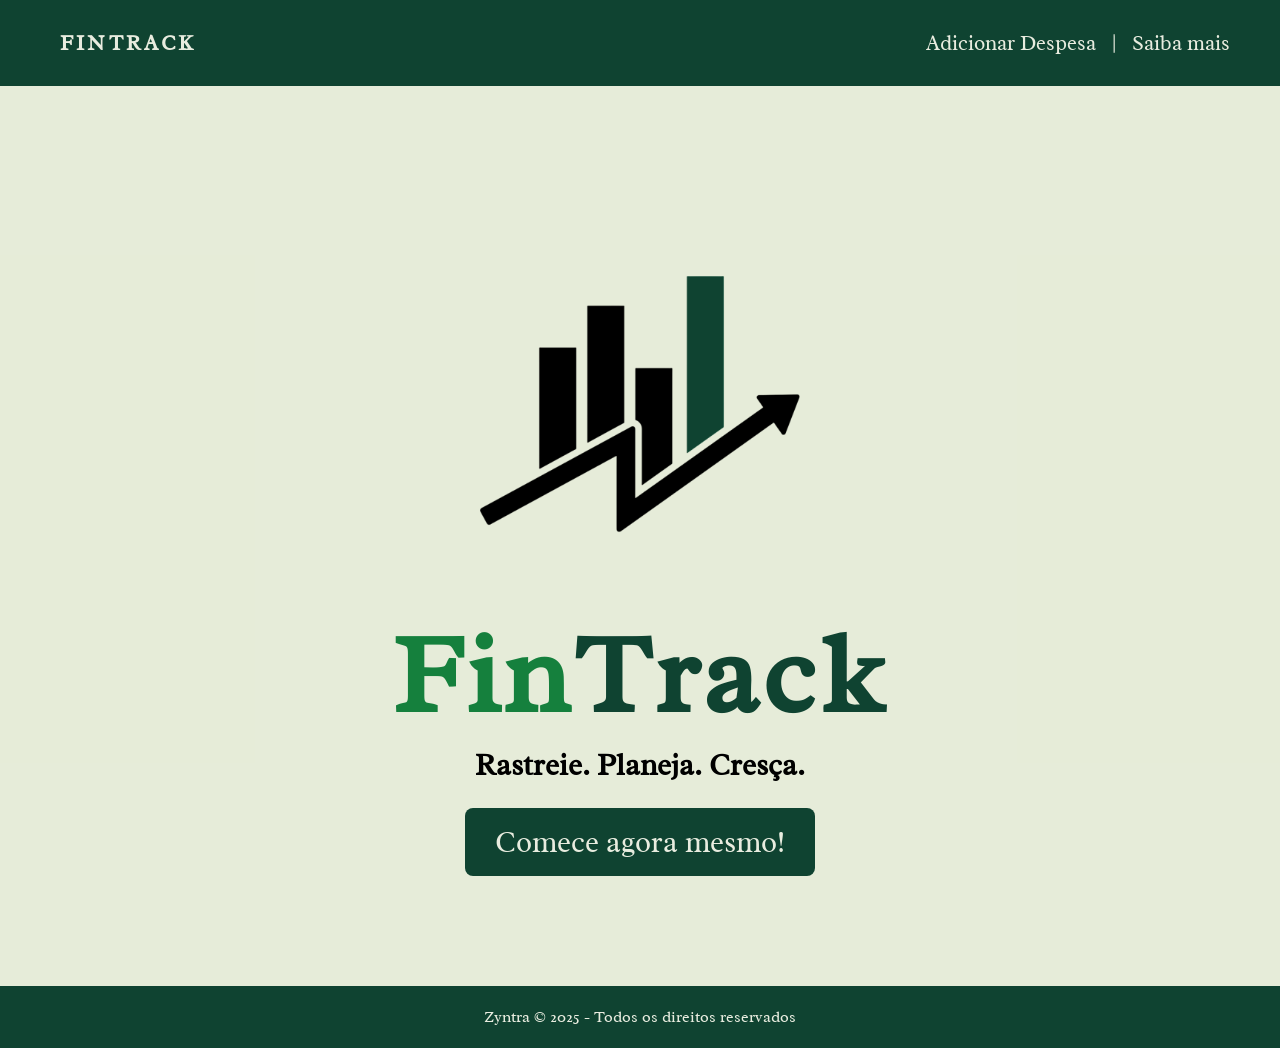
<file: index.html>
<!DOCTYPE html>
<html lang="pt-BR">
<head>
    <link rel="preconnect" href="https://fonts.googleapis.com">
    <link rel="preconnect" href="https://fonts.gstatic.com" crossorigin>

    <meta charset="UTF-8">
    <meta name="viewport" content="width=device-width, initial-scale=1.0">

    <title>FinTrack</title>

    <link href="https://fonts.googleapis.com/css2?family=Radley:ital@0;1&display=swap" rel="stylesheet">
    <link rel="icon" href="assets/Favicon FT.png">
    <link rel="stylesheet" href="styles/index.css">   
</head>
<body>
    <header>
        <nav id="navbar">
            <a href="index.html" class="logo-nav"><strong>FINTRACK</strong></a>
            <div class="nav-links">
                <a href="form.html">Adicionar Despesa</a>
                <a>|</a>
                <a href="about.html">Saiba mais</a>
            </div>
        </nav>
    </header>

    <main class="home">
        <img src="assets/Logo FinTrack.png" alt="logo fintrack" class="logo-img">
        <h1><span class="fin">Fin</span><span class="track">Track</span></h1>
        <p class="slogan"><strong>Rastreie. Planeja. Cresça.</strong></p>
        <a href="form.html" class="cta">Comece agora mesmo!</a>
    </main>

    <footer>
        <span id="copyright"><a href="http://instagram.com/zyntra.br" target="_blank" rel="noopener noreferrer">Zyntra © 2025 - Todos os direitos reservados</a></span>
    </footer>
</body>
</html>
</file>
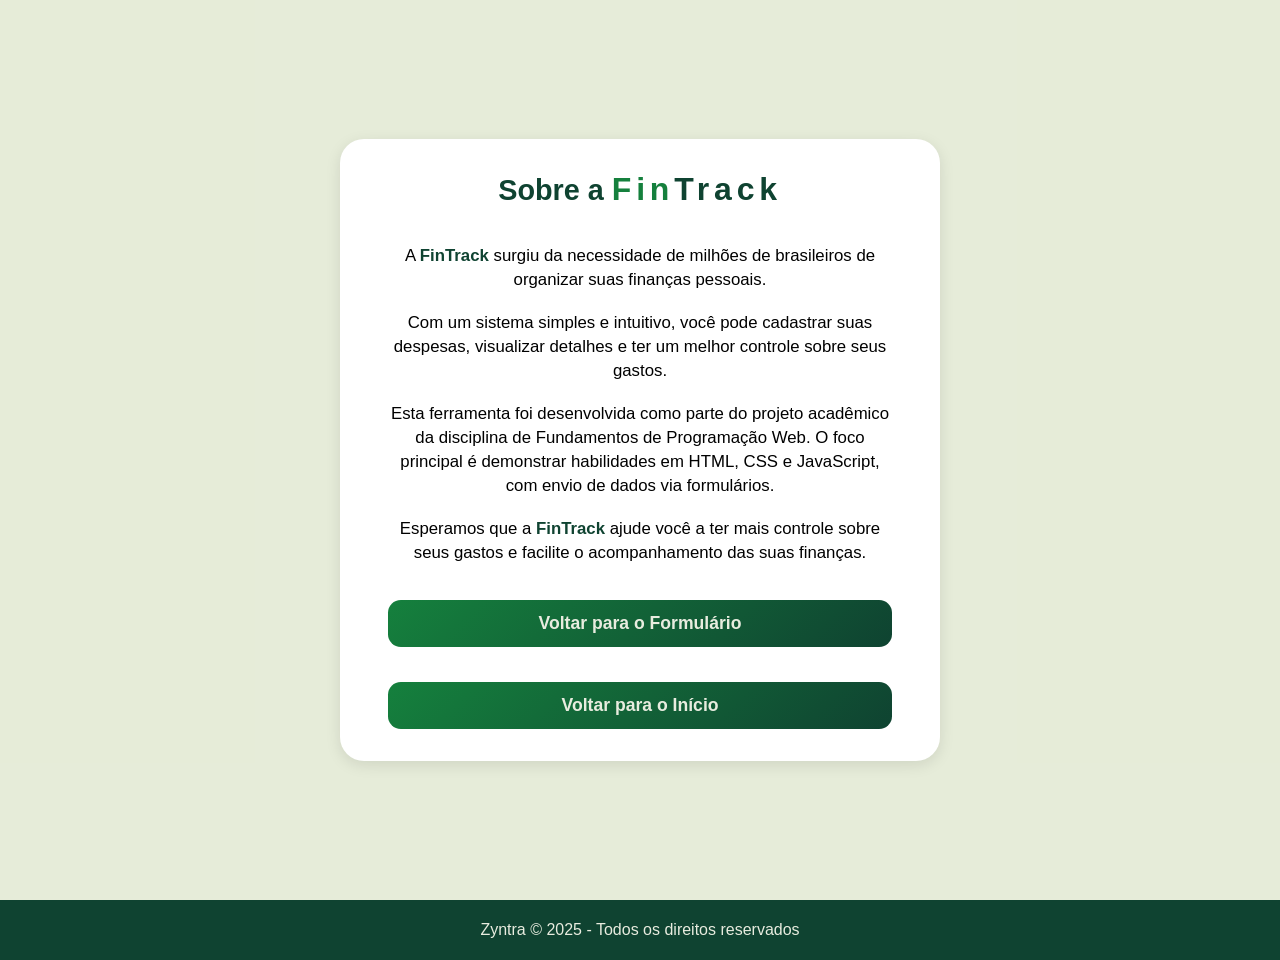
<file: about.html>
<!DOCTYPE html>
<html lang="pt">
<head>
    <meta charset="UTF-8">
    <meta name="viewport" content="width=device-width, initial-scale=1.0">
    <title>FinTrack | Sobre o projeto!</title>
    <link rel="stylesheet" href="styles/index.css">
</head>
<body>
    <main>
        <div class="info-fintrack">
            <h1 class="titulo-fintrack">
                Sobre a <span class="fin">Fin</span><span class="track">Track</span>
            </h1>
            <p>
                A <strong>FinTrack</strong> surgiu da necessidade de milhões de brasileiros de organizar suas finanças pessoais.
            </p>
            <p>
                Com um sistema simples e intuitivo, você pode cadastrar suas despesas, visualizar detalhes e ter um melhor controle sobre seus gastos.
            </p>
            <p>
                Esta ferramenta foi desenvolvida como parte do projeto acadêmico da disciplina de Fundamentos de Programação Web.
                O foco principal é demonstrar habilidades em HTML, CSS e JavaScript, com envio de dados via formulários.
            </p>
            <p>
                Esperamos que a <strong>FinTrack</strong> ajude você a ter mais controle sobre seus gastos e facilite o acompanhamento das suas finanças.
            </p>
            <a href="form.html" class="btn">Voltar para o Formulário</a>
            <a href="index.html" class="btn">Voltar para o Início</a>
        </div>
    </main>

    <footer>
        <span id="copyright"><a href="http://instagram.com/zyntra.br" target="_blank" rel="noopener noreferrer">Zyntra © 2025 - Todos os direitos reservados</a></span>
    </footer>
</body>
</html>
</file>
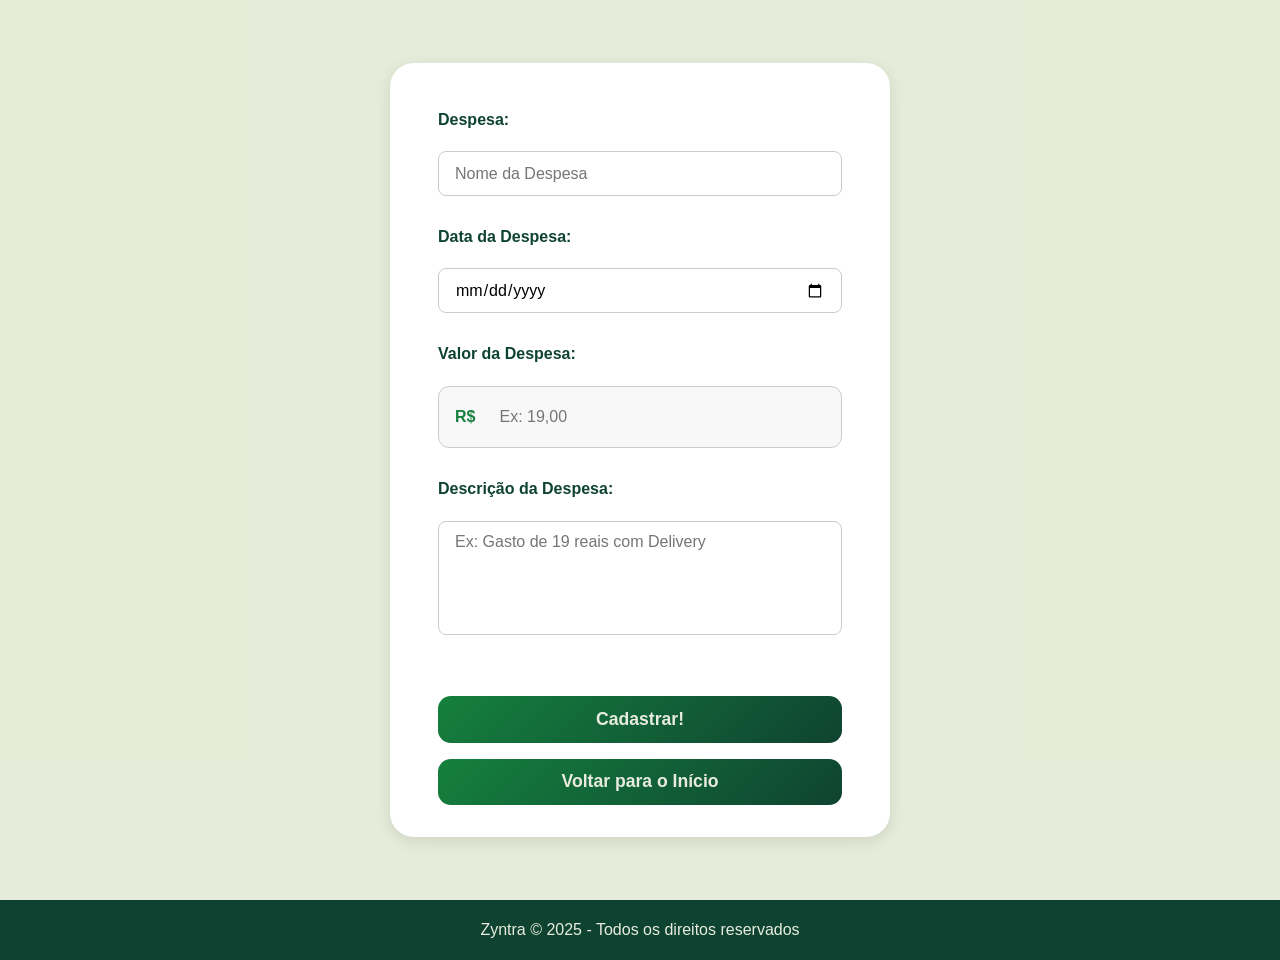
<file: form.html>
<!DOCTYPE html>
<html lang="pt">
<head>
    <meta charset="UTF-8">
    <meta name="viewport" content="width=device-width, initial-scale=1.0">
    <title>FinTrack | Cadastre Suas Despesas!</title>
    <link rel="stylesheet" href="styles/index.css">
</head>
<body>
    <main>
        <form id="despesasForm" action="formAction.html" method="get">
            <div class="input-box">
                <label for="nome">Despesa:</label>
                <input class="input-field" type="text" id="nome" name="nome" placeholder="Nome da Despesa" required minlength="3" maxlength="100">

                <label for="data">Data da Despesa:</label>
                <input class="input-field" type="date" id="data" name="data" required>

                <label for="valor">Valor da Despesa:</label>
                <div class="valor-container">
                    <span class="prefixo">R$</span>
                    <input class="input-field" type="number" id="valor" name="valor" placeholder="Ex: 19,00" required inputmode="decimal" pattern="^\d+([,\.]\d{1,2})?$">
                </div>
                <label for="descricao">Descrição da Despesa:</label>
                <textarea name="descricao" id="descricao" cols="30" rows="5" placeholder="Ex: Gasto de 19 reais com Delivery" required minlength="10" maxlength="1000"></textarea>
            </div>
            <input type="submit" value="Cadastrar!" class="btn">
            <a href="index.html" class="btn">Voltar para o Início</a>
        </form>
    </main>

    <footer>
        <span id="copyright"><a href="http://instagram.com/zyntra.br" target="_blank" rel="noopener noreferrer">Zyntra © 2025 - Todos os direitos reservados</a></span>
    </footer>
</body>
</html>
</file>
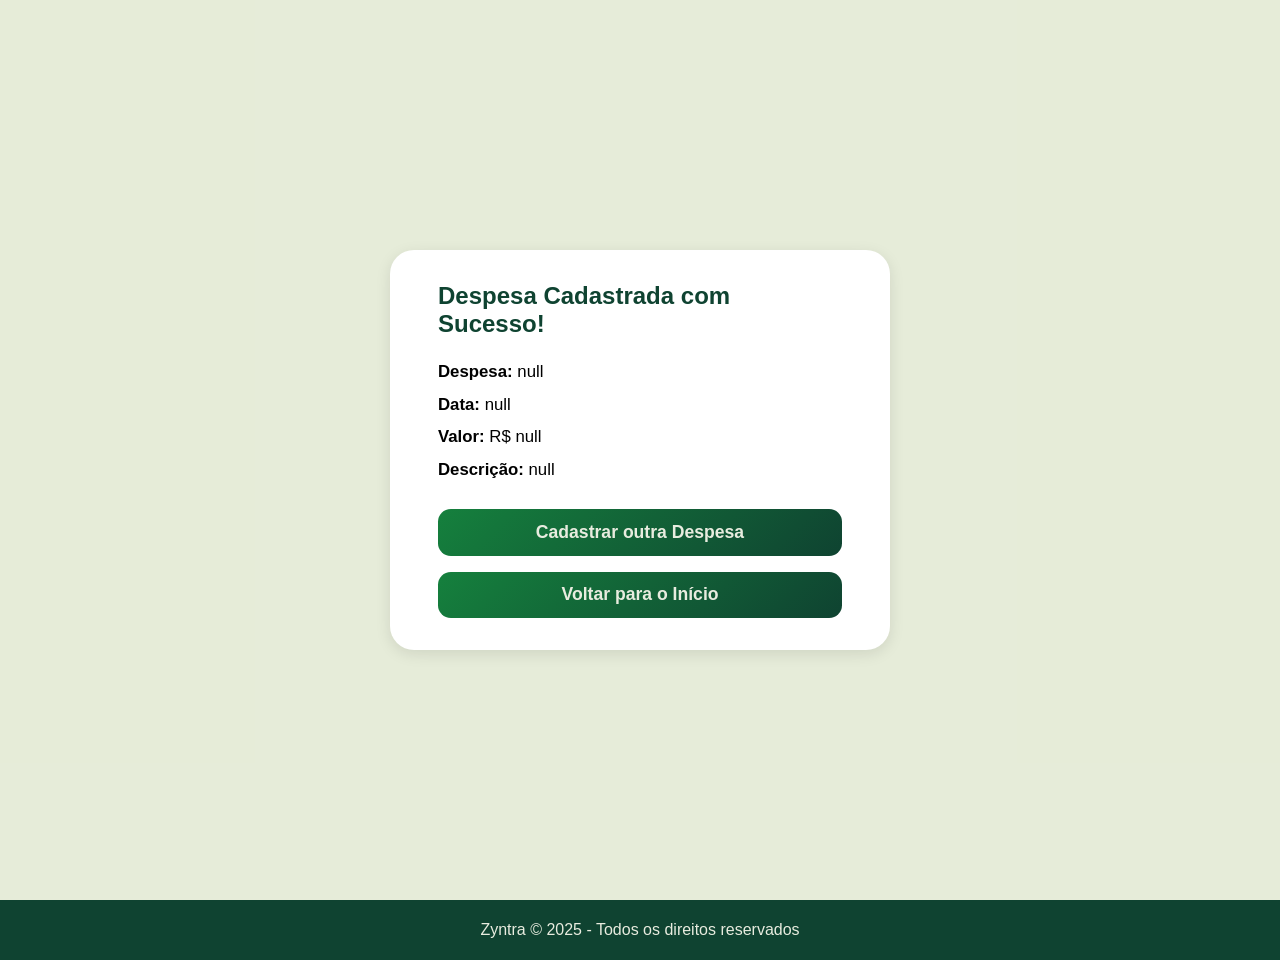
<file: formAction.html>
<!DOCTYPE html>
<html lang="pt">
<head>
    <meta charset="UTF-8">
    <meta name="viewport" content="width=device-width, initial-scale=1.0">
    <title>FinTrack | Dados da Despesa</title>
    <link rel="stylesheet" href="styles/index.css">
</head>
<body>
    <main>
        <div class="resultado">
            <h1>Despesa Cadastrada com Sucesso!</h1>
            
            <div id="dados-despesa">
                
            </div>
            
            <a href="form.html" class="btn">Cadastrar outra Despesa</a>
            <a href="index.html" class="btn">Voltar para o Início</a>
        </div>
    </main>

    <footer>
        <span id="copyright"><a href="http://instagram.com/zyntra.br" target="_blank" rel="noopener noreferrer">Zyntra © 2025 - Todos os direitos reservados</a></span>
    </footer>

    <script src="js/script.js"></script>
</body>
</html>
</file>
<file: styles/index.css>
@import url(global.css);
@import url(fintrack.css);
@import url(form.css);
@import url(formAction.css);
@import url(about.css);
</file>
